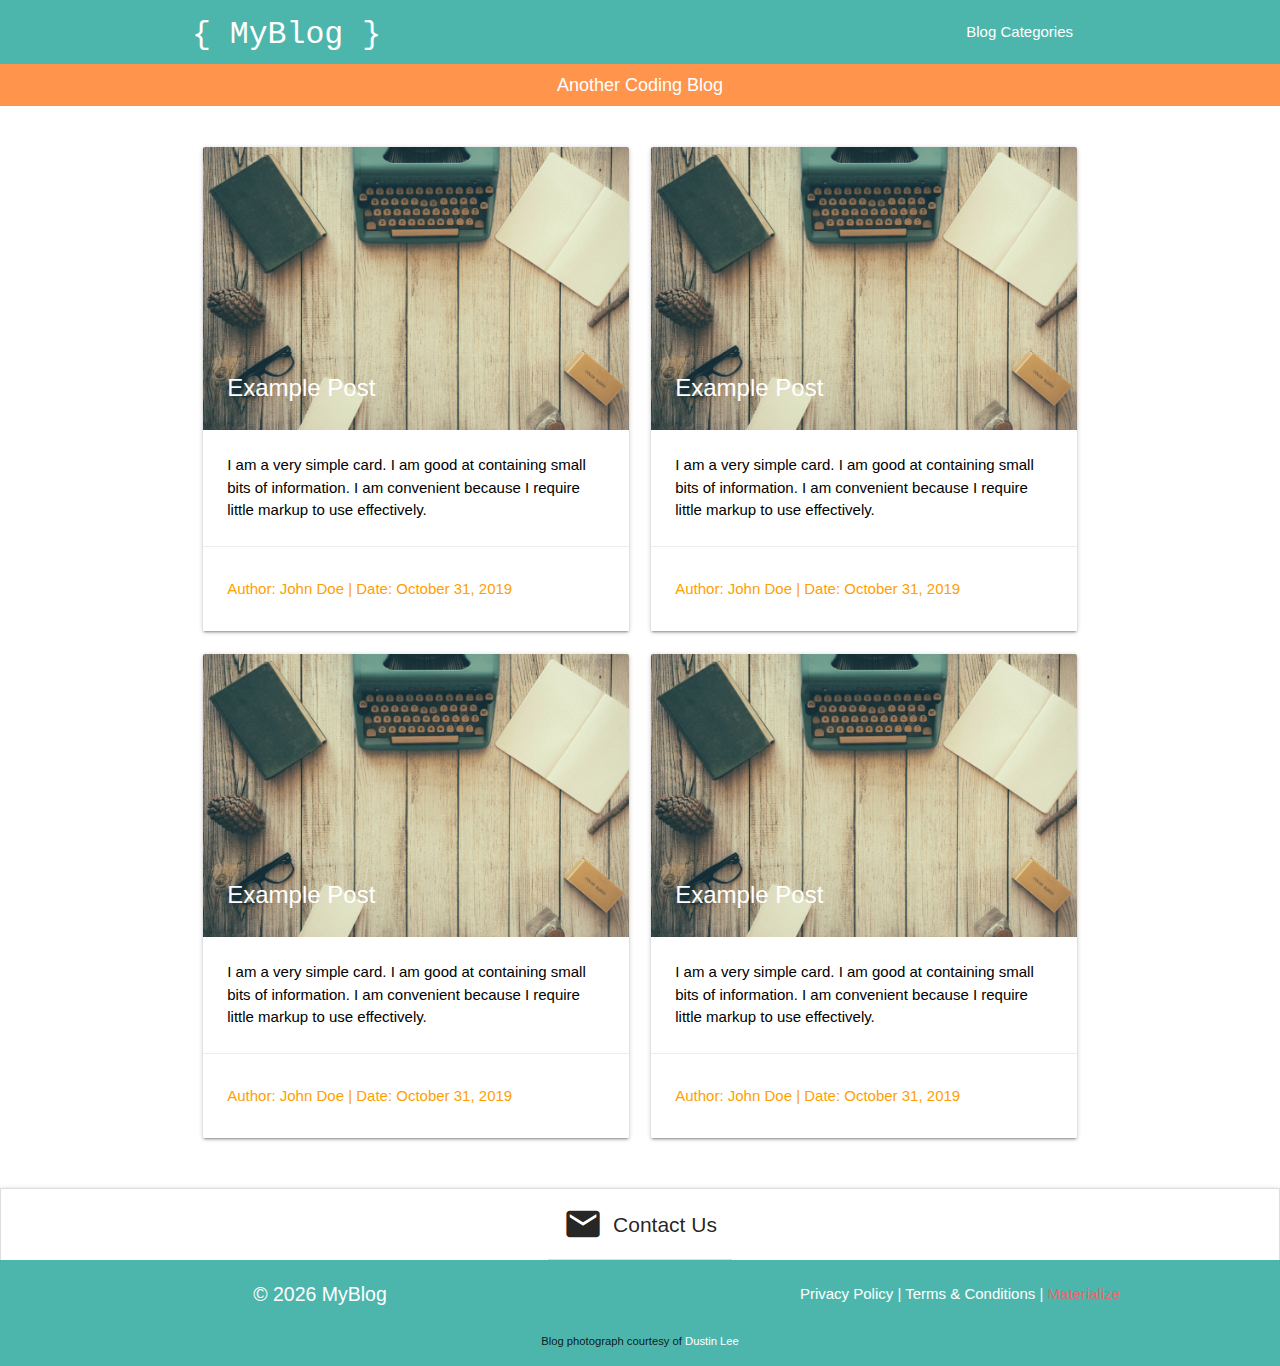
<file: index.html>
<!DOCTYPE html>
<html lang="en">
<head>
    <meta charset="UTF-8">
    <meta name="viewport" content="width=device-width, initial-scale=1.0">
    <meta http-equiv="X-UA-Compatible" content="ie=edge">
    <meta name="description" content="MyBlog discusses all things web and mobile development, as well as programming, SEO, web hosting, digital marketing, and business. Completely free. Forever and always.">
    <!-- CSS Files -->
    <link rel="stylesheet" href="https://cdnjs.cloudflare.com/ajax/libs/materialize/1.0.0/css/materialize.min.css">
    <link href="https://fonts.googleapis.com/icon?family=Material+Icons" rel="stylesheet">
    <link rel="stylesheet" href="./css/main.css">
    <title>MyBlog | Another Coding Blog</title>
</head>
<body>
    <!-- Navbar -->
    <nav class="teal lighten-2">
        <div class="nav-wrapper">
            <div class="container">
                <a href="#" class="brand-logo">
                    <span class="white-text"><code>{ MyBlog }</code></span>
                </a>
                <ul id="nav-mobile" class="right hide-on-med-and-down">
                    <li><a href="#" class="dropdown-trigger" data-target="dropdown-menu"><strong>Blog Categories</strong></a></li>
                    <ul id="dropdown-menu" class="dropdown-content">
                        <li><a href="#">Category1</a></li>
                        <li><a href="#">Category2</a></li>
                        <li><a href="#">Category3</a></li>
                        <li><a href="#">Category4</a></li>
                    </ul>
                </ul>
            </div>
        </div>
    </nav>
    <!-- Description Section -->
    <div id=site-description>
        <p class="white-text center-align">
            Another Coding Blog
        </p>
    </div>
    <!-- Posts Section -->
    <div class="container section">
        <div class="row">
            <div class="col l6 m6 s12">
                <a href="./blog/post/javasript-modules.html" class="black-text">
                    <div class="card hoverable">
                        <div class="card-image">
                            <img src="./img/example_post.jpg">
                            <span class="card-title">Example Post</span>
                        </div>
                        <div class="card-content">
                            <p>I am a very simple card. I am good at containing small bits of information.
                            I am convenient because I require little markup to use effectively.</p>
                        </div>
                        <div class="card-action amber-text text-darken-2">
                            <p>Author: John Doe | Date: October 31, 2019</p>
                        </div>
                    </div>
                </a>
            </div>
            <div class="col l6 m6 s12">
                <a href="./blog/post/javasript-modules.html" class="black-text">
                    <div class="card hoverable">
                        <div class="card-image">
                            <img src="./img/example_post.jpg">
                            <span class="card-title">Example Post</span>
                        </div>
                        <div class="card-content">
                            <p>I am a very simple card. I am good at containing small bits of information.
                            I am convenient because I require little markup to use effectively.</p>
                        </div>
                        <div class="card-action amber-text text-darken-2">
                            <p>Author: John Doe | Date: October 31, 2019</p>
                        </div>
                    </div>
                </a>
            </div>
            <div class="col l6 m6 s12">
                <a href="./blog/post/javasript-modules.html" class="black-text">
                    <div class="card hoverable">
                        <div class="card-image">
                            <img src="./img/example_post.jpg">
                            <span class="card-title">Example Post</span>
                        </div>
                        <div class="card-content">
                            <p>I am a very simple card. I am good at containing small bits of information.
                            I am convenient because I require little markup to use effectively.</p>
                        </div>
                        <div class="card-action amber-text text-darken-2">
                            <p>Author: John Doe | Date: October 31, 2019</p>
                        </div>
                    </div>
                </a>
            </div>
            <div class="col l6 m6 s12">
                <a href="./blog/post/javasript-modules.html" class="black-text">
                    <div class="card hoverable">
                        <div class="card-image">
                            <img src="./img/example_post.jpg">
                            <span class="card-title">Example Post</span>
                        </div>
                        <div class="card-content">
                            <p>I am a very simple card. I am good at containing small bits of information.
                            I am convenient because I require little markup to use effectively.</p>
                        </div>
                        <div class="card-action amber-text text-darken-2">
                            <p>Author: John Doe | Date: October 31, 2019</p>
                        </div>
                    </div>
                </a>
            </div>
        </div>
    </div>
    <!-- Accordion -->
    <ul class="collapsible">
        <li>
            <div class="collapsible-header">
                <i class="material-icons">email</i><span>Contact Us</span>
            </div>
            <div class="collapsible-body">
                <div class="row">
                    <form class="col s12">
                        <div class="row">
                            <div class="input-field col s12">
                                <i class="material-icons prefix">person</i>
                                <input type="text" id="name-input" class="autocomplete" required>
                                <label for="name-input">Name</label>
                            </div>
                            <div class="input-field col s12">
                                <i class="material-icons prefix">email</i>
                                <input type="email" id="email-input" class="autocomplete" required>
                                <label for="email-input">Email</label>
                            </div>
                            <div class="input-field col s12">
                                <i class="material-icons prefix">message</i>
                                <textarea id="message" class="materialize-textarea"></textarea>
                                <label for="message">Message</label>
                            </div>
                            <div class="input-field col s12">
                                <input type="submit" value="Submit" class="btn">
                            </div>
                        </div>
                    </form>
                </div>
            </div>
        </li>
    </ul>
    <!-- Footer -->
    <footer class="teal lighten-2 center-align">
        <div id="copyright-legal">
            <p id="copyright">&copy; <span id="year"></span> MyBlog</p>
            <div id="legal">
                <a href="#">Privacy Policy </a>|
                <a href="#">Terms & Conditions </a>|
                <a href="https://materializecss.com"><span>Materialize</span></a>
            </div>
        </div>
        <div id="attribution">
            <small>Blog photograph courtesy of <a href="https://unsplash.com/@dustinlee" class="white-text">Dustin Lee</a></small>
        </div>
    </footer>
    <!-- Scripts -->
    <script src="https://cdnjs.cloudflare.com/ajax/libs/materialize/1.0.0/js/materialize.min.js"></script>
    <script src="./js/index.js"></script>
</body>
</html>
</file>
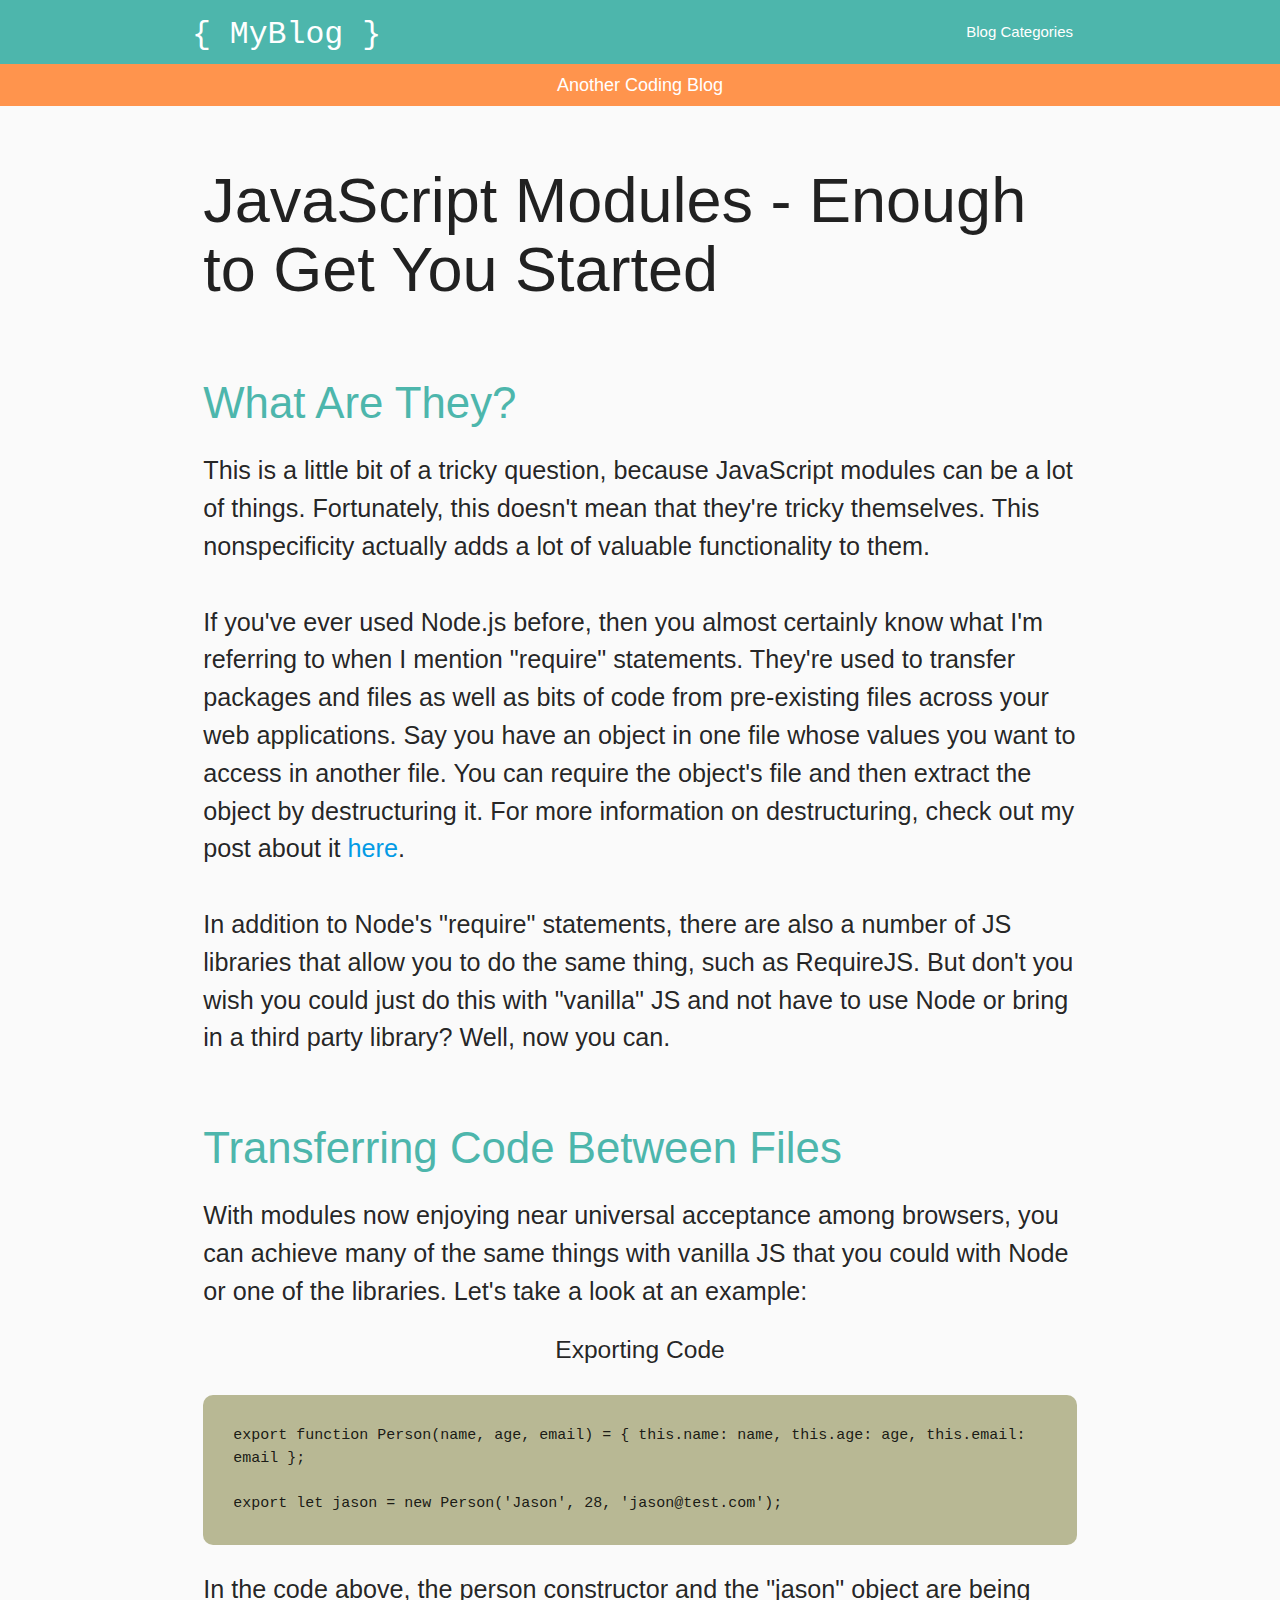
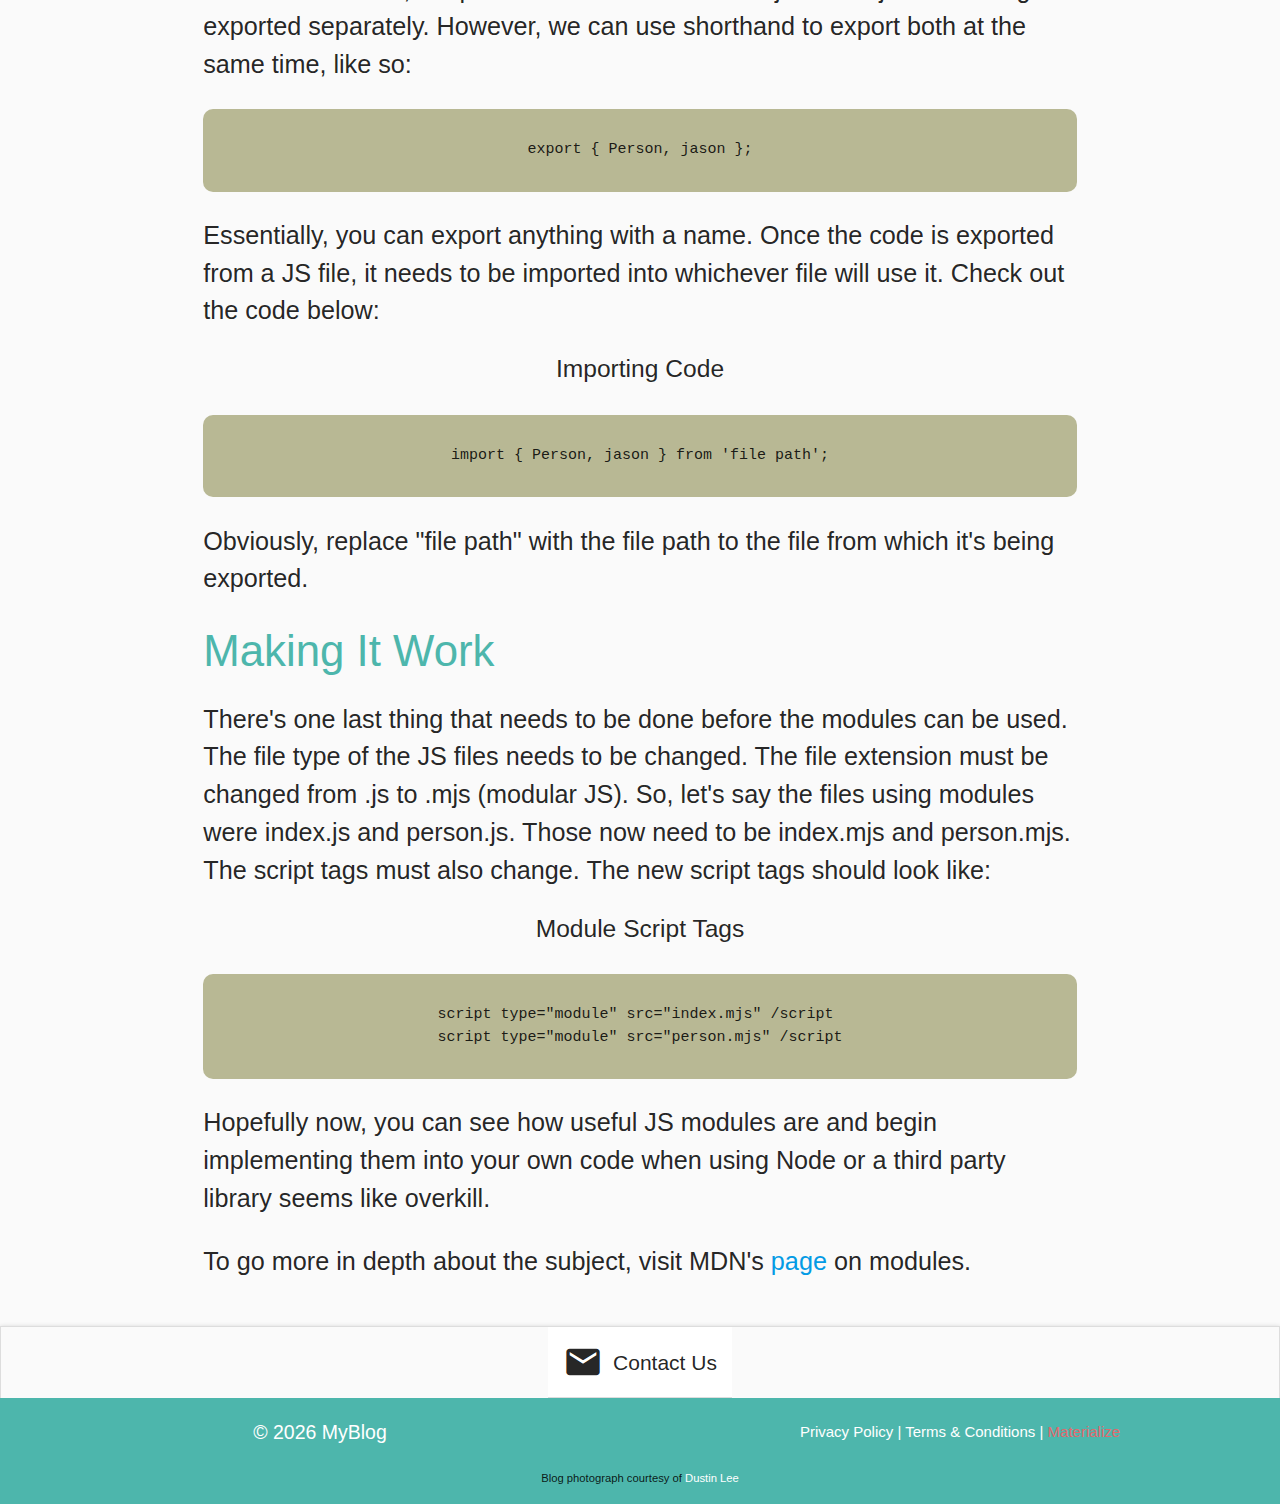
<file: blog/post/javasript-modules.html>
<!DOCTYPE html>
<html lang="en">
<head>
    <meta charset="UTF-8">
    <meta name="viewport" content="width=device-width, initial-scale=1.0">
    <meta http-equiv="X-UA-Compatible" content="ie=edge">
    <meta name="description" content="Learn the very basics about JavaScript modules, their functionality, and how they make life easier for developers.">
    <!-- CSS Files -->
    <link rel="stylesheet" href="https://cdnjs.cloudflare.com/ajax/libs/materialize/1.0.0/css/materialize.min.css">
    <link href="https://fonts.googleapis.com/icon?family=Material+Icons" rel="stylesheet">
    <link rel="stylesheet" href="../../css/main.css">
    <title>MyBlog | JavaScript Modules - Enough to Get You Started</title>
</head>
<body class="grey lighten-5">
    <!-- Navbar -->
    <nav class="teal lighten-2">
        <div class="nav-wrapper">
            <div class="container">
                <a href="../../index.html" class="brand-logo">
                    <span class="white-text"><code>{ MyBlog }</code></span>
                </a>
                <ul id="nav-mobile" class="right hide-on-med-and-down">
                    <li><a href="#" class="dropdown-trigger" data-target="dropdown-menu"><strong>Blog Categories</strong></a></li>
                    <ul id="dropdown-menu" class="dropdown-content">
                        <li><a href="#">Category1</a></li>
                        <li><a href="#">Category2</a></li>
                        <li><a href="#">Category3</a></li>
                        <li><a href="#">Category4</a></li>
                    </ul>
                </ul>
            </div>
        </div>
    </nav>
    <!-- Description Section -->
    <div id=site-description>
        <p class="white-text center-align">
            Another Coding Blog
        </p>
    </div>
    <!-- Header -->
    <header id="main-header">
        <div class="container">
            <div class="row">
                <div class="col s12">
                    <h1>JavaScript Modules - Enough to Get You Started</h1>
                    <div class="attribution">
                        <time datetime=""></time>
                    </div>
                </div>
            </div>
        </div>
    </header>
    <!-- Blog Section -->
    <article>
        <div class="container">
            <div class="row">
                <div class="col s12">
                    <h3 class="teal-text text-lighten-2">What Are They?</h3>
                    <p class="flow-text">
                        This is a little bit of a tricky question, because JavaScript modules can be a lot of things. Fortunately, this doesn't mean that they're tricky themselves. This nonspecificity actually adds a lot of valuable functionality to them.<br><br>

                        If you've ever used Node.js before, then you almost certainly know what I'm referring to when I mention "require" statements. They're used to transfer packages and files as well as bits of code from pre-existing files across your web applications. Say you have an object in one file whose values you want to access in another file. You can require the object's file and then extract the object by destructuring it. For more information on destructuring, check out my post about it <a href="#">here</a>.<br><br>

                        In addition to Node's "require" statements, there are also a number of JS libraries that allow you to do the same thing, such as RequireJS. But don't you wish you could just do this with "vanilla" JS and not have to use Node or bring in a third party library? Well, now you can.<br><br>
                    </p>
                    <h3 class="teal-text text-lighten-2">Transferring Code Between Files</h3>
                    <p class="flow-text">
                        With modules now enjoying near universal acceptance among browsers, you can achieve many of the same things with vanilla JS that you could with Node or one of the libraries. Let's take a look at an example:<br>

                        <h5 class="center-align">
                            <strong>Exporting Code</strong>
                        </h5><br>
                        <div class="code">
                            <code>
                                export function Person(name, age, email) = {
                                    this.name: name,
                                    this.age: age,
                                    this.email: email
                                };
                                <br><br>
                                export let jason = new Person('Jason', 28, 'jason@test.com');
                            </code>
                        </div>
                        <p class="flow-text">
                            In the code above, the person constructor and the "jason" object are being exported separately. However, we can use shorthand to export both at the same time, like so:
                        </p>
                        <div class="code">
                            <code>
                                export { Person, jason };
                            </code>
                        </div>
                        <p class="flow-text">
                            Essentially, you can export anything with a name. Once the code is exported from a JS file, it needs to be imported into whichever file will use it. Check out the code below:
                        </p>
                        <h5 class="center-align">
                            <strong>Importing Code</strong>
                        </h5><br>
                        <div class="code">
                            <code>
                                import { Person, jason } from 'file path';
                            </code>
                        </div>
                        <p class="flow-text">
                            Obviously, replace "file path" with the file path to the file from which it's being exported. 
                        </p>
                    </p>
                    <h3 class="teal-text text-lighten-2">Making It Work</h3>
                    <p class="flow-text">
                        <p class="flow-text">
                            There's one last thing that needs to be done before the modules can be used. The file type of the JS files needs to be changed. The file extension must be changed from .js to .mjs (modular JS). So, let's say the files using modules were index.js and person.js. Those now need to be index.mjs and person.mjs. The script tags must also change. The new script tags should look like:
                        </p>
                        <h5 class="center-align">
                            <strong>Module Script Tags</strong>
                        </h5><br>
                        <div class="code">
                            <code>
                                script type="module" src="index.mjs" /script<br>
                                script type="module" src="person.mjs" /script
                            </code>
                        </div>
                        <p class="flow-text">
                            Hopefully now, you can see how useful JS modules are and begin implementing them into your own code when using Node or a third party library seems like overkill.
                        </p>
                        <p class="flow-text">
                            To go more in depth about the subject, visit MDN's <a href="https://developer.mozilla.org/en-US/docs/Web/JavaScript/Guide/Modules">page</a> on modules.
                        </p>
                    </p>
                </div>
            </div>
        </div>
    </article>
    <!-- Accordion -->
    <ul class="collapsible">
        <li>
            <div class="collapsible-header">
                <i class="material-icons">email</i><span>Contact Us</span>
            </div>
            <div class="collapsible-body">
                <div class="row">
                    <form class="col s12">
                        <div class="row">
                            <div class="input-field col s12">
                                <i class="material-icons prefix">person</i>
                                <input type="text" id="name-input" class="autocomplete" required>
                                <label for="name-input">Name</label>
                            </div>
                            <div class="input-field col s12">
                                <i class="material-icons prefix">email</i>
                                <input type="email" id="email-input" class="autocomplete" required>
                                <label for="email-input">Email</label>
                            </div>
                            <div class="input-field col s12">
                                <i class="material-icons prefix">message</i>
                                <textarea id="message" class="materialize-textarea"></textarea>
                                <label for="message">Message</label>
                            </div>
                            <div class="input-field col s12">
                                <input type="submit" value="Submit" class="btn">
                            </div>
                        </div>
                    </form>
                </div>
            </div>
        </li>
    </ul>
    <!-- Footer -->
    <footer class="teal lighten-2 center-align">
        <div id="copyright-legal">
            <p id="copyright">&copy; <span id="year"></span> MyBlog</p>
            <div id="legal">
                <a href="#">Privacy Policy </a>|
                <a href="#">Terms & Conditions </a>|
                <a href="https://materializecss.com"><span>Materialize</span></a>
            </div>
        </div>
        <div id="attribution">
            <small>Blog photograph courtesy of <a href="https://unsplash.com/@dustinlee" class="white-text">Dustin Lee</a></small>
        </div>
    </footer>
    <!-- Scripts -->
    <script src="https://cdnjs.cloudflare.com/ajax/libs/materialize/1.0.0/js/materialize.min.js"></script>
    <script src="../../js/index.js"></script>
</body>
</html>
</file>
<file: css/main.css>
/* Site Description */
nav {
    margin-bottom: 0;
}

#site-description {
    margin: 0;
    background-color: #ff944d;
}

#site-description p {
    margin-top: 0;
    padding: 0.5rem;
    font-size: 1.2rem;
    font-weight: 500;
}

/* Cards */
.card-action {
    font-weight: 500;
}

/* Blog Body */
div.code p {
    font-weight: 500;
}

div.code {
    display: flex;
    justify-content: center;
    background-color: #b8b894;
    border: none;
    border-radius: 10px;
}

div.code code {
    padding: 2rem;
}

/* Collapsible */
.collapsible {
    margin: 0;
    display: flex;
    align-items: center;
    justify-content: center;
}

.collapsible-header span {
    font-size: 1.4rem;
    font-weight: 500;
    margin-top: 5px;
    margin-left: 10px;
}

.collapsible-header i {
    font-size: 40px;
    margin-right: 10px;
}

/* Footer */
footer #copyright-legal {
    display: flex;
    flex-direction: row;
    align-items: center;
    color: #fff;
    font-weight: 500;
    margin: 0;
}

footer #copyright {
    font-size: 1.3rem;
    width: 50%;
    padding-bottom: 0;
}

#legal {
    width: 50%;
    padding-bottom: 0;
}

footer div a {
    color: #fff;
    transition: 0.2s;
}

footer #copyright-legal a:last-child {
    color: #E2686D;
}

footer div a:hover {
    color: #e6e6e6;
}

footer #attribution {
    padding-bottom: 1rem;
}
</file>
